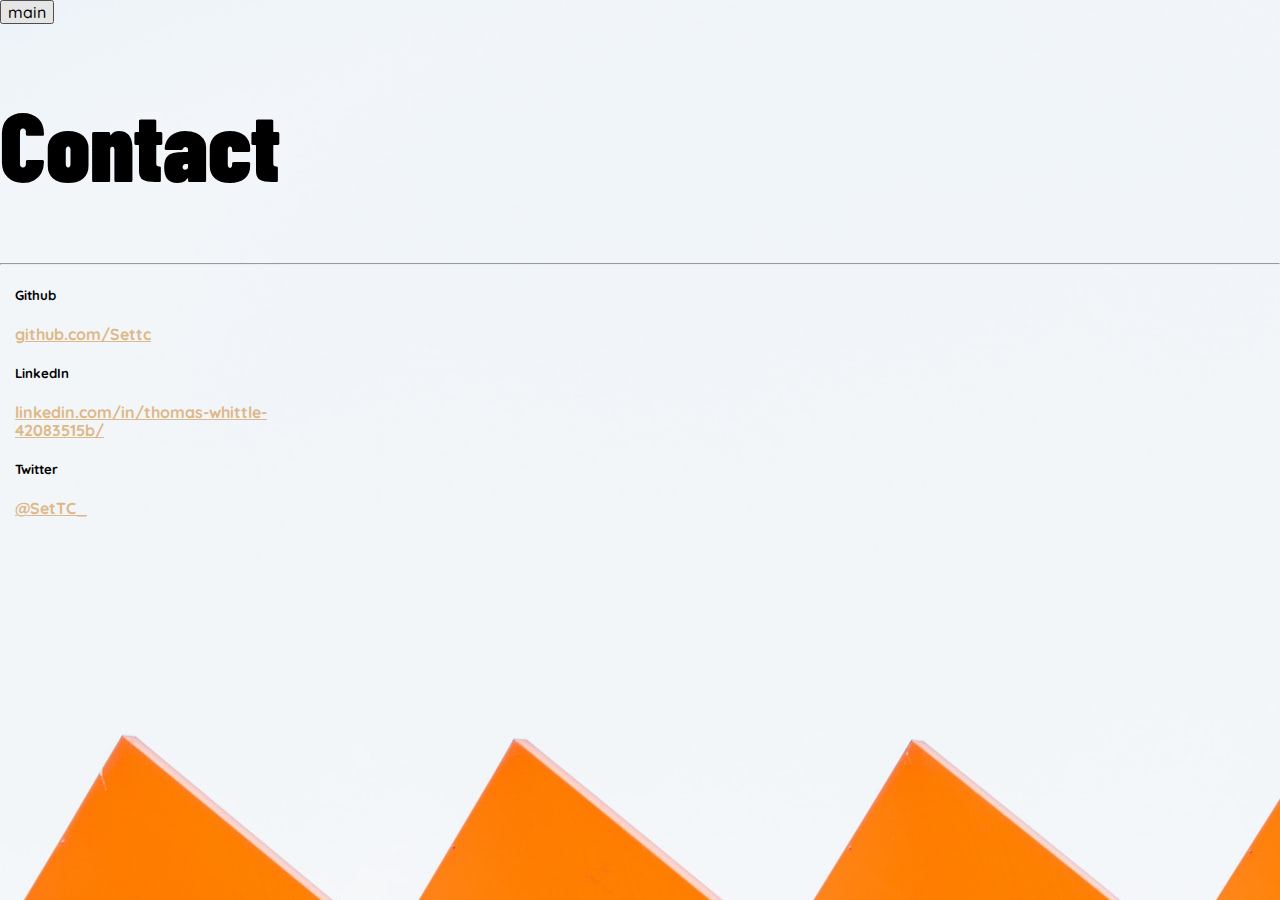
<file: contact.html>
<!DOCTYPE html>
<html lang="en">
<head>
    <meta charset="UTF-8">
    <meta name="viewport" content="width=device-width, initial-scale=1.0">
    <title>Document</title>
    
    <link href="https://cdn.jsdelivr.net/npm/bootstrap@5.0.0-beta1/dist/css/bootstrap.min.css" rel="stylesheet" integrity="sha384-giJF6kkoqNQ00vy+HMDP7azOuL0xtbfIcaT9wjKHr8RbDVddVHyTfAAsrekwKmP1" crossorigin="anonymous">
    <link rel="stylesheet" href="develop/normalize.css">
    <link rel="stylesheet" href="develop/style.css">
    <link rel="preconnect" href="https://fonts.gstatic.com">
    <link href="https://fonts.googleapis.com/css2?family=Barlow+Condensed:ital,wght@1,900&family=Quicksand:wght@300;700&display=swap" rel="stylesheet">
</head>
<body>

    <div class="container">
        <nav class="text-end"><button type="button" id="returnMain" class="btn btn-outline-secondary px-4">main</button></nav>

        <div id="contactContainer" class="container position-relative">
            
            <h1 class="mt-1">Contact</h1>

            <hr>

            
        </div>
        <div id="cardContainer">
            <div class="card text-black mb-2" style="width: 18rem;">
                <div class="card-body">
                <h5 class="card-title">Github</h5>                
                <p class="card-text"></p>
                <a href="https://github.com/Settc" class="card-link">github.com/Settc</a>
                </div>
            </div>
            
            <div class="card text-black mb-2" style="width: 18rem;">
                <div class="card-body">
                <h5 class="card-title">LinkedIn</h5>                
                <p class="card-text"></p>
                <a href="https://www.linkedin.com/in/thomas-whittle-42083515b/" class="card-link">linkedin.com/in/thomas-whittle-42083515b/</a>                
                </div>
            </div>

            <div class="card text-black mb-2" style="width: 18rem;">
                <div class="card-body">
                <h5 class="card-title">Twitter</h5>                
                <p class="card-text"></p>
                <a href="https://twitter.com/settc_" class="card-link">@SetTC_</a>                
                </div>
            </div>

        </div>
    </div>

    <script src="https://cdn.jsdelivr.net/npm/@popperjs/core@2.5.4/dist/umd/popper.min.js" integrity="sha384-q2kxQ16AaE6UbzuKqyBE9/u/KzioAlnx2maXQHiDX9d4/zp8Ok3f+M7DPm+Ib6IU" crossorigin="anonymous"></script>
    <script src="https://cdn.jsdelivr.net/npm/bootstrap@5.0.0-beta1/dist/js/bootstrap.bundle.min.js" integrity="sha384-ygbV9kiqUc6oa4msXn9868pTtWMgiQaeYH7/t7LECLbyPA2x65Kgf80OJFdroafW" crossorigin="anonymous"></script>
    <script src="develop/contact.js"></script>
    <script src="develop/transition.min.js"></script>
</body>
</html>
</file>
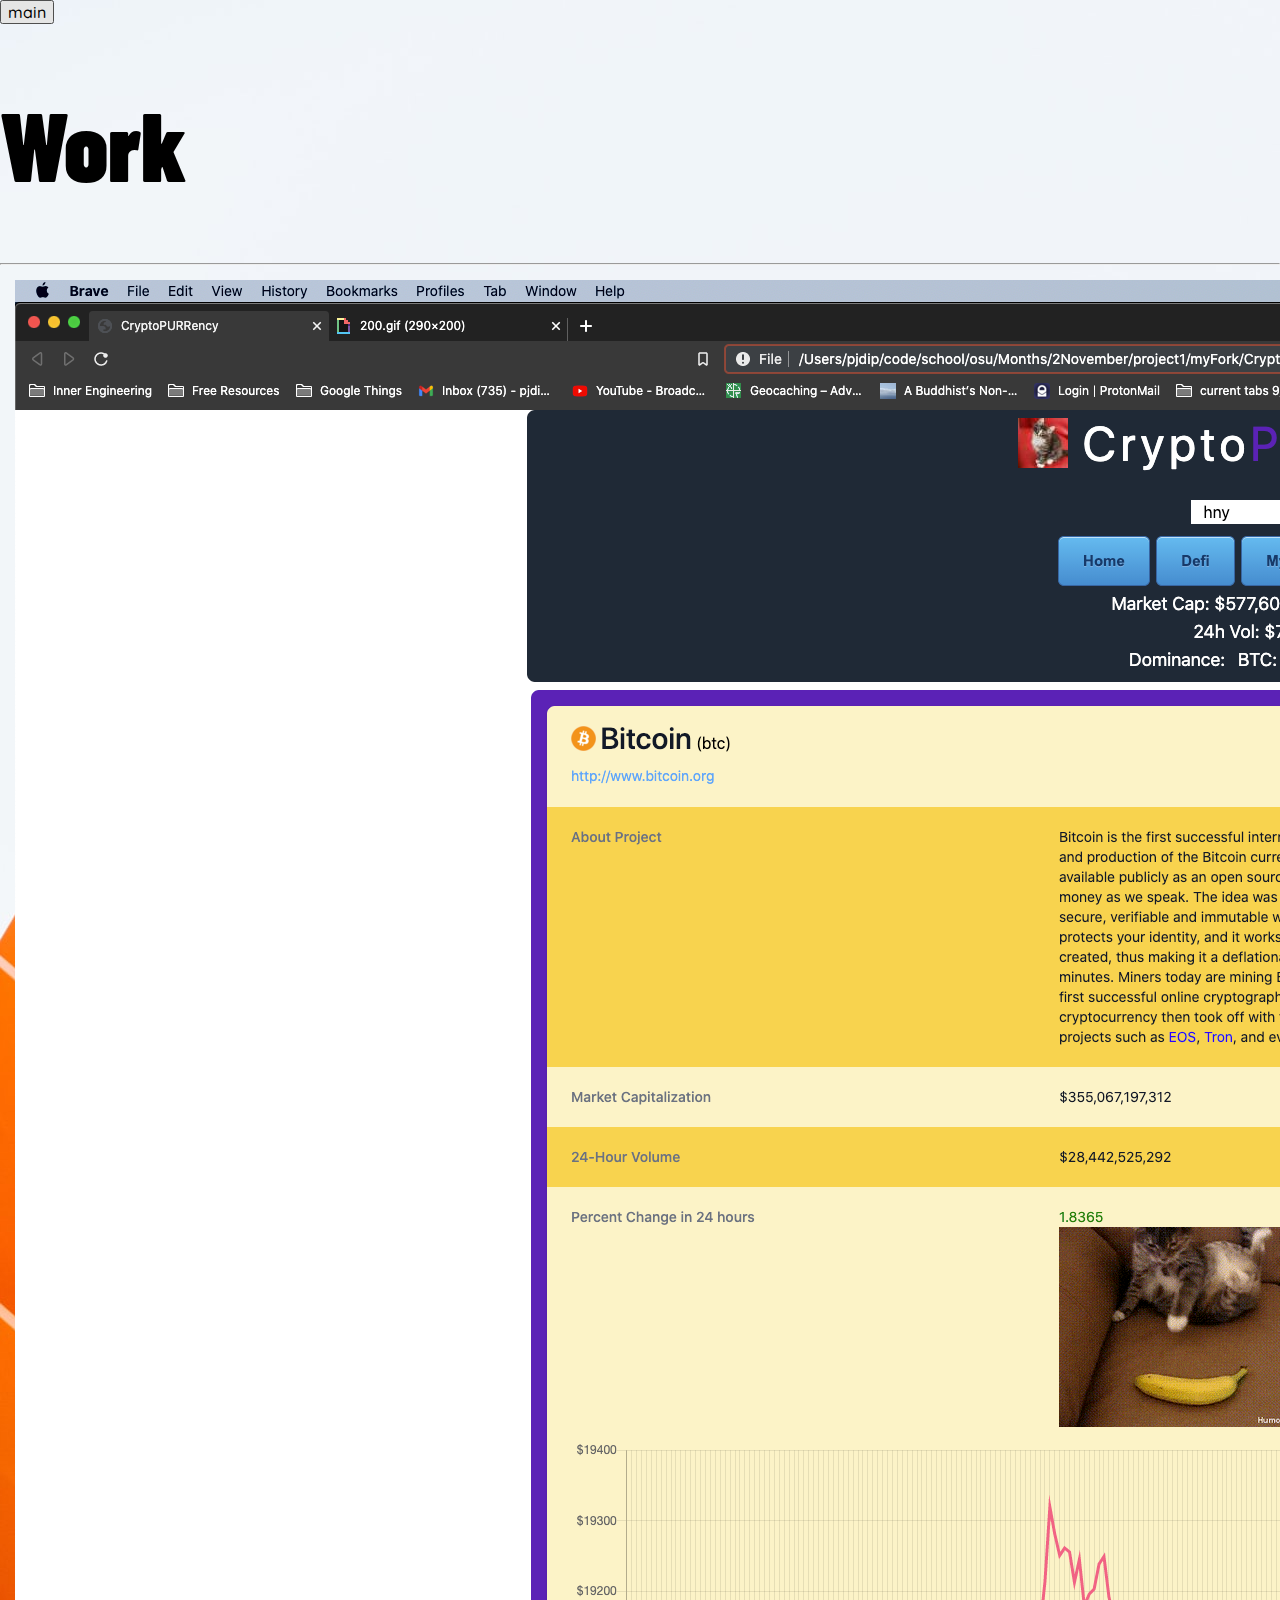
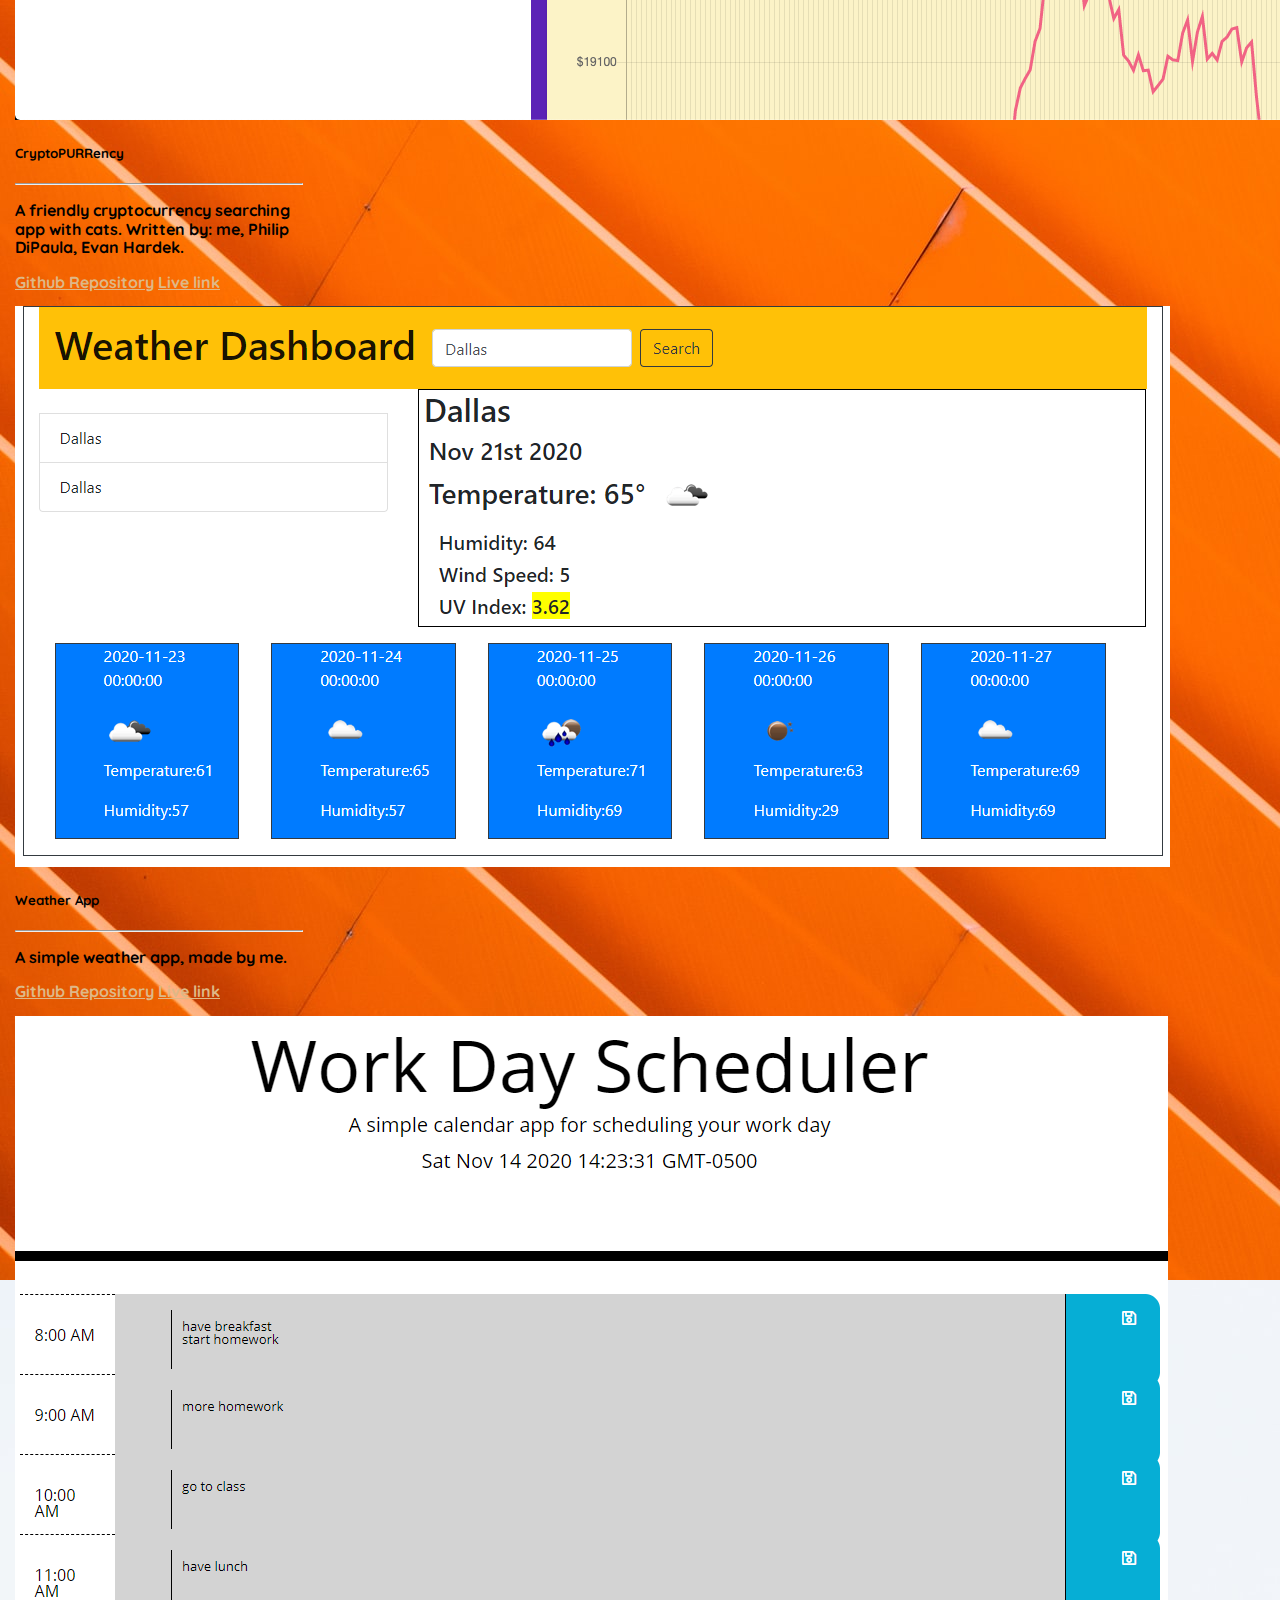
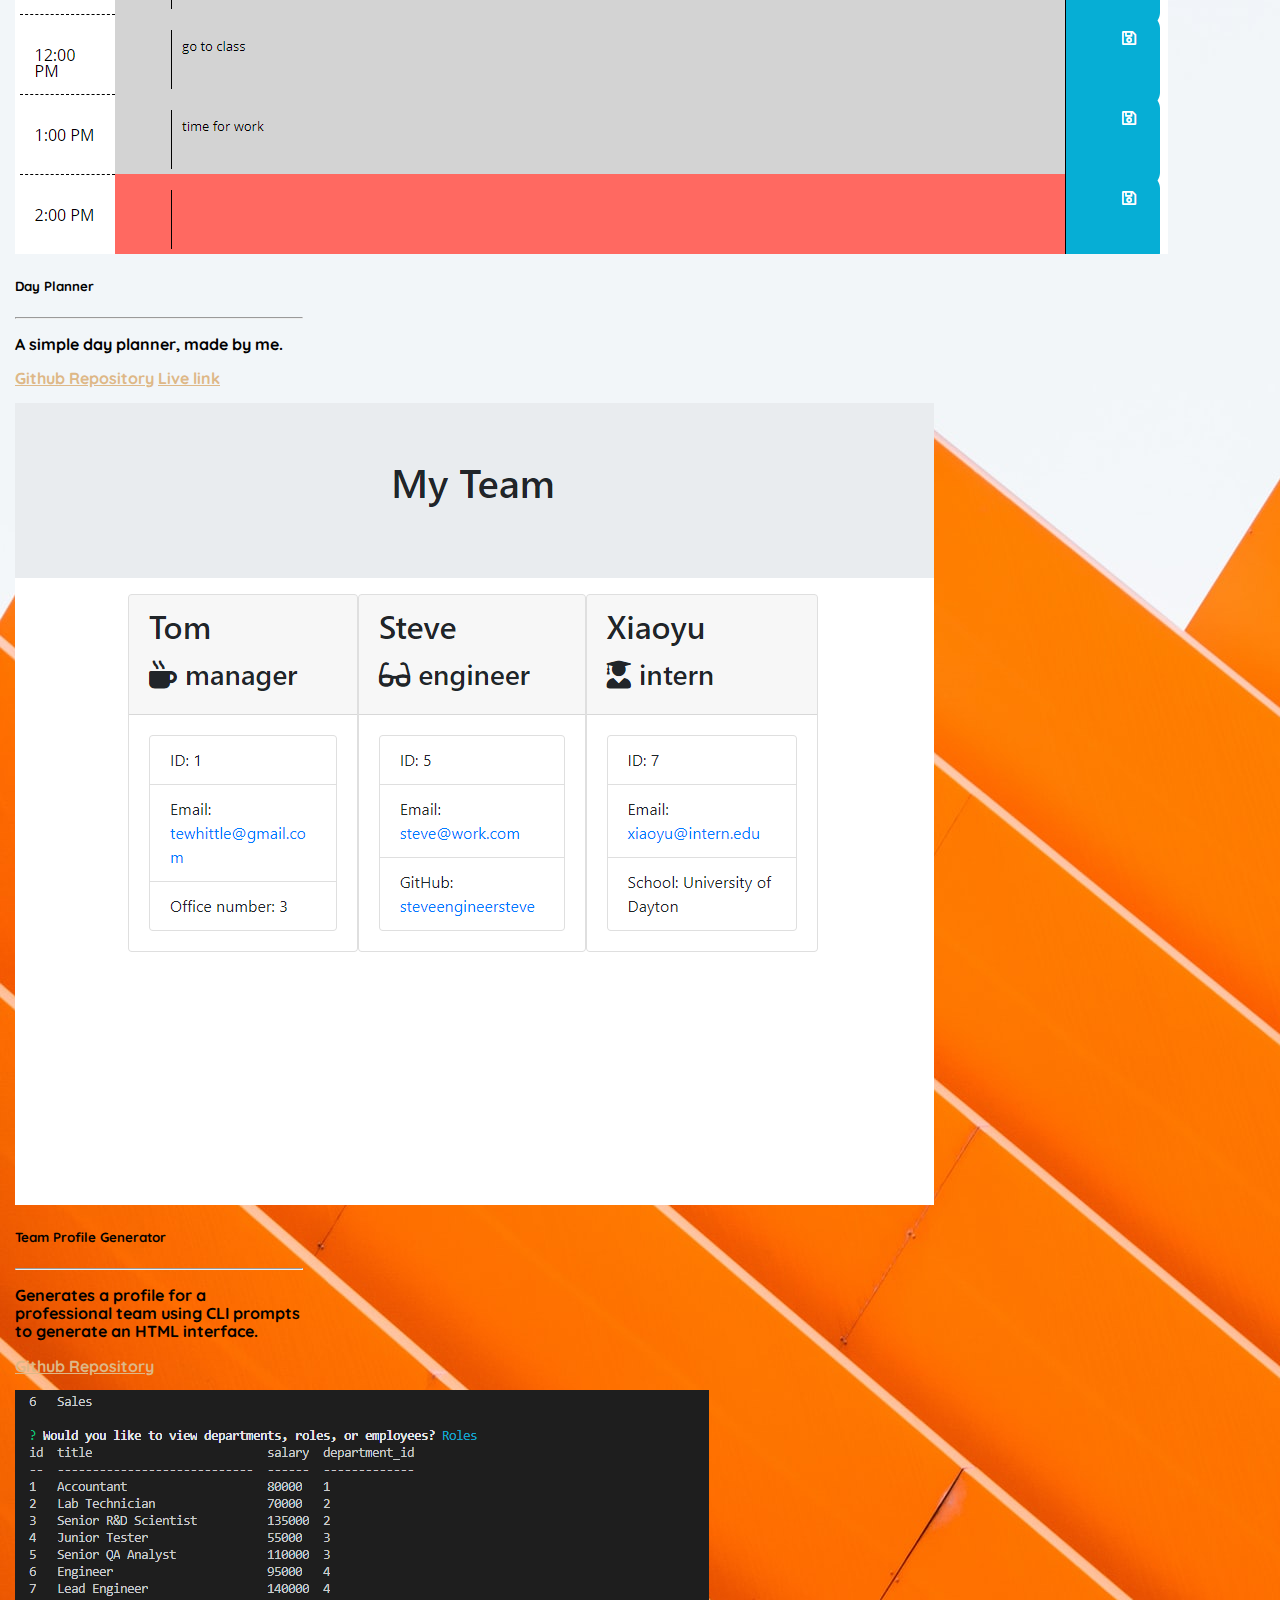
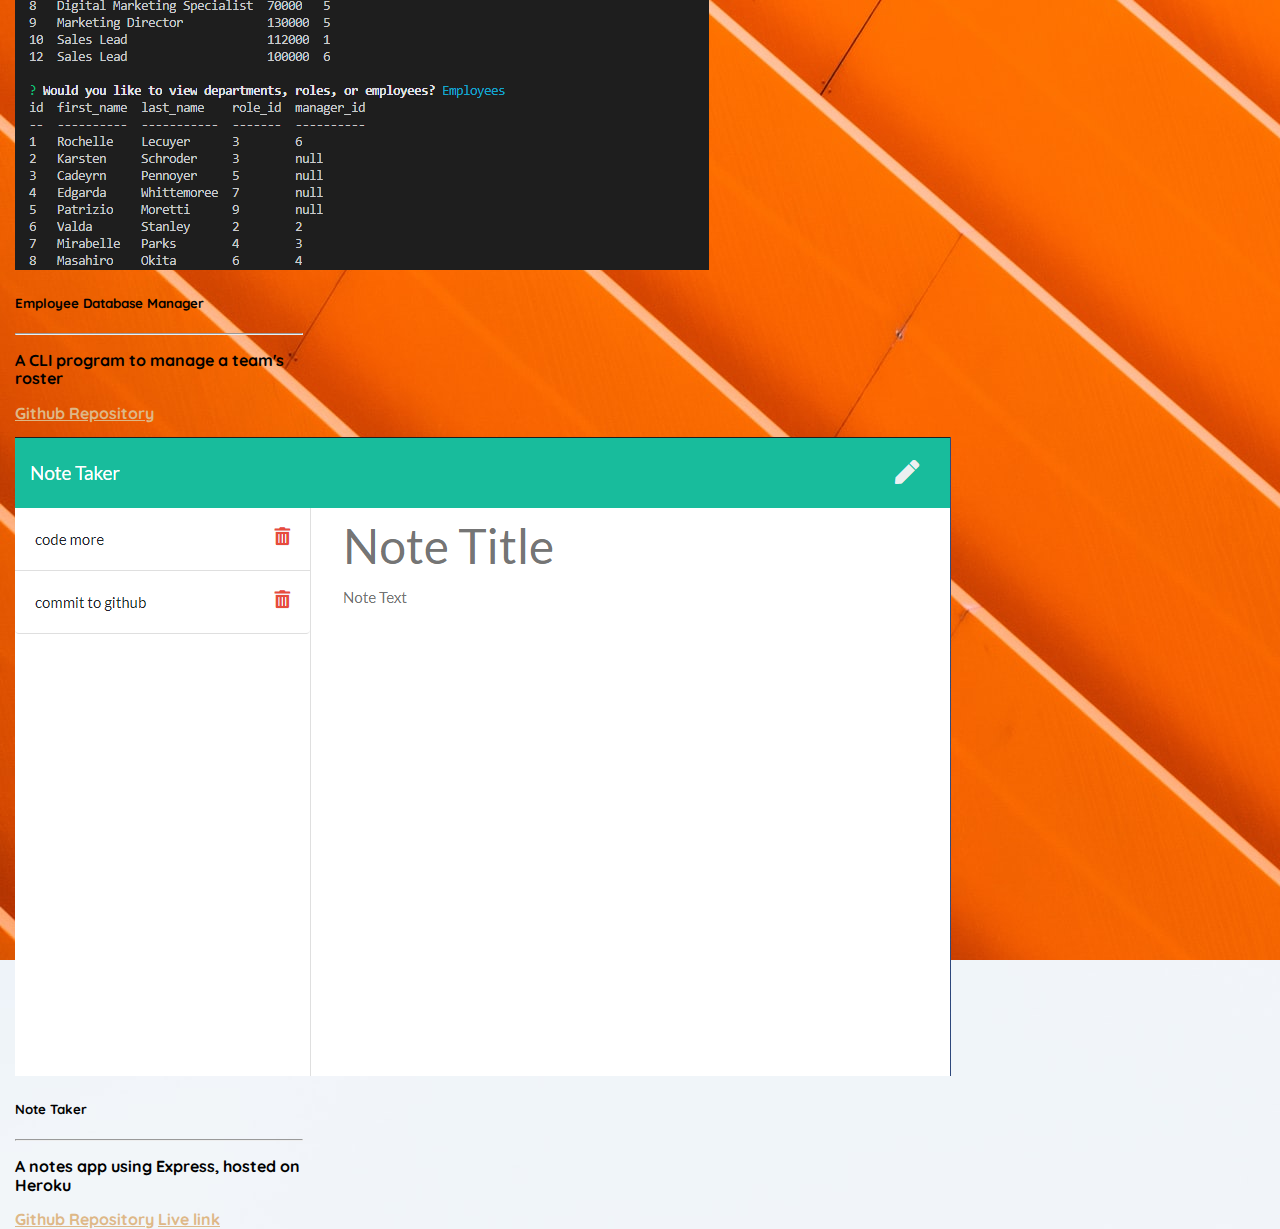
<file: work.html>
<!DOCTYPE html>
<html lang="en">
<head>
    <meta charset="UTF-8">
    <meta name="viewport" content="width=device-width, initial-scale=1.0">
    <title>Document</title>
    <link rel="stylesheet" href="develop/normalize.css">
    <link href="https://cdn.jsdelivr.net/npm/bootstrap@5.0.0-beta1/dist/css/bootstrap.min.css" rel="stylesheet" integrity="sha384-giJF6kkoqNQ00vy+HMDP7azOuL0xtbfIcaT9wjKHr8RbDVddVHyTfAAsrekwKmP1" crossorigin="anonymous">
    <link rel="preconnect" href="https://fonts.gstatic.com">    
    <link href="https://fonts.googleapis.com/css2?family=Barlow+Condensed:ital,wght@1,  900&family=Quicksand:wght@300;700&display=swap" rel="stylesheet">
    <link rel="stylesheet" href="develop/style.css">
</head>
<body>

    <div class="container position-relative">
        <nav class="text-end"><button type="button" id="returnMain" class="btn btn-outline-secondary px-4">main</button></nav>
        <div id="contactContainer" class="container position-relative">
            
            <h1 class="mt-1">Work</h1>

            <hr>

            
        </div>
        <div id="cardContainer">

            <div class="row">
                <div class="card text-black mb-2 col-sm" style="width: 18rem;">
                    <img src="assets/bitcoin.png" class="card-img-top" alt="...">
                    <div class="card-body">
                    <h5 class="card-title">CryptoPURRency</h5>    
                    <hr>            
                    <p class="card-text">A friendly cryptocurrency searching app with cats. Written by: me, Philip DiPaula, Evan Hardek.            
                    </p>
                    <a href="https://github.com/Settc/CryptoPURRency" class="card-link">Github Repository</a>
                    <a href="https://settc.github.io/CryptoPURRency/" class="card-link">Live link</a>
                    </div>
                </div>
                
                <div class="card text-black mb-2 col-sm" style="width: 18rem;">
                    <div class="card-body">
                    <img src="assets/Capture.PNG" class="card-img-top" alt="...">
                    <h5 class="card-title mt-5">Weather App</h5>                
                    <hr>
                    <p class="card-text">A simple weather app, made by me.</p>
                    <a href="https://github.com/Settc/weather-app" class="card-link">Github Repository</a>
                    <a href="https://settc.github.io/weather-app/" class="card-link">Live link</a>            
                    </div>
                </div>
            </div>

            <div class="row">
                <div class="card text-black mb-2 col-sm" style="width: 18rem;">
                    <div class="card-body">
                    <img src="assets/dayplannerscreenshot.png" class="card-img-top" alt="...">
                    <h5 class="card-title mt-5">Day Planner</h5>                
                    <hr>
                    <p class="card-text">A simple day planner, made by me.</p>
                    <a href="https://github.com/Settc/day-planner" class="card-link">Github Repository</a>
                    <a href="https://settc.github.io/day-planner/" class="card-link">Live link</a>            
                    </div>
                </div>
                
                <div class="card text-black mb-2 col-sm" style="width: 18rem;">
                    <div class="card-body">
                    <img src="assets/Screenshot 2021-01-06 124838.png" class="card-img-top" alt="...">
                    <h5 class="card-title">Team Profile Generator</h5>                
                    <hr>
                    <p class="card-text">Generates a profile for a professional team using CLI prompts to generate an HTML interface.</p>
                    <a href="https://github.com/Settc/team-profile-manager" class="card-link mb-2">Github Repository</a>
                               
                    </div>
                </div>
            </div>

            <div class="row">
                <div class="card text-black mb-2 col-sm" style="width: 18rem;">
                    <div class="card-body">
                    <img src="assets/edm.png" class="card-img-top" alt="...">
                    <h5 class="card-title mt-5">Employee Database Manager</h5>                
                    <hr>
                    <p class="card-text">A CLI program to manage a team's roster</p>
                    <a href="https://github.com/Settc/employee-database-manager" class="card-link">Github Repository</a>           
                    </div>
                </div>
                
                <div class="card text-black mb-2 col-sm" style="width: 18rem;">
                    <div class="card-body">
                    <img src="assets/screenshot.png" class="card-img-top" alt="...">
                    <h5 class="card-title mt-5">Note Taker</h5>                
                    <hr>
                    <p class="card-text">A notes app using Express, hosted on Heroku</p>
                    <a href="https://github.com/Settc/notes" class="card-link">Github Repository</a>      
                    <a href="https://isolated-horizon.herokuapp.com/notes" class="card-link">Live link</a>                 
                    </div>
                </div>
            </div>

        </div>

    </div>

    <script src="https://cdn.jsdelivr.net/npm/@popperjs/core@2.5.4/dist/umd/popper.min.js" integrity="sha384-q2kxQ16AaE6UbzuKqyBE9/u/KzioAlnx2maXQHiDX9d4/zp8Ok3f+M7DPm+Ib6IU" crossorigin="anonymous"></script>
    <script src="https://cdn.jsdelivr.net/npm/bootstrap@5.0.0-beta1/dist/js/bootstrap.bundle.min.js" integrity="sha384-ygbV9kiqUc6oa4msXn9868pTtWMgiQaeYH7/t7LECLbyPA2x65Kgf80OJFdroafW" crossorigin="anonymous"></script>
    <script src="develop/work.js"></script>
    <script src="develop/transition.min.js"></script>
</body>
</html>
</file>
<file: develop/style.css>
a {
    color: burlywood;
}

a:hover {
    color: blanchedalmond;
}

a:active {
    color: darkred;
}

#returnMain {
    font-family: 'Quicksand', sans-serif;
    font-weight: 500;
}

body {
    
    background-image: url('../assets/mitchell-luo-zWysbA3BhZg-unsplash.jpg');
}
h1 {
    font-family: 'Barlow Condensed', sans-serif;
    font-size: 96px;
    font-weight: 900;
}

h2 {
    font-weight: 100;
    text-align: center;
    margin-bottom: 20px;
}

.card-text {
    font-family: 'Quicksand', sans-serif;

}

#accordion:active {
    color: blanchedalmond;
}

#contactContainer, #cardContainer {
    opacity: 0;
}

.card {
    font-family: 'Quicksand', sans-serif;
    border:none;
    margin-left: 15px;
    margin-top: 15px;
    font-weight: 700;
}

.card:active {
    transition: 150ms;
    background: slategrey;
    color: blanchedalmond;
}
</file>
